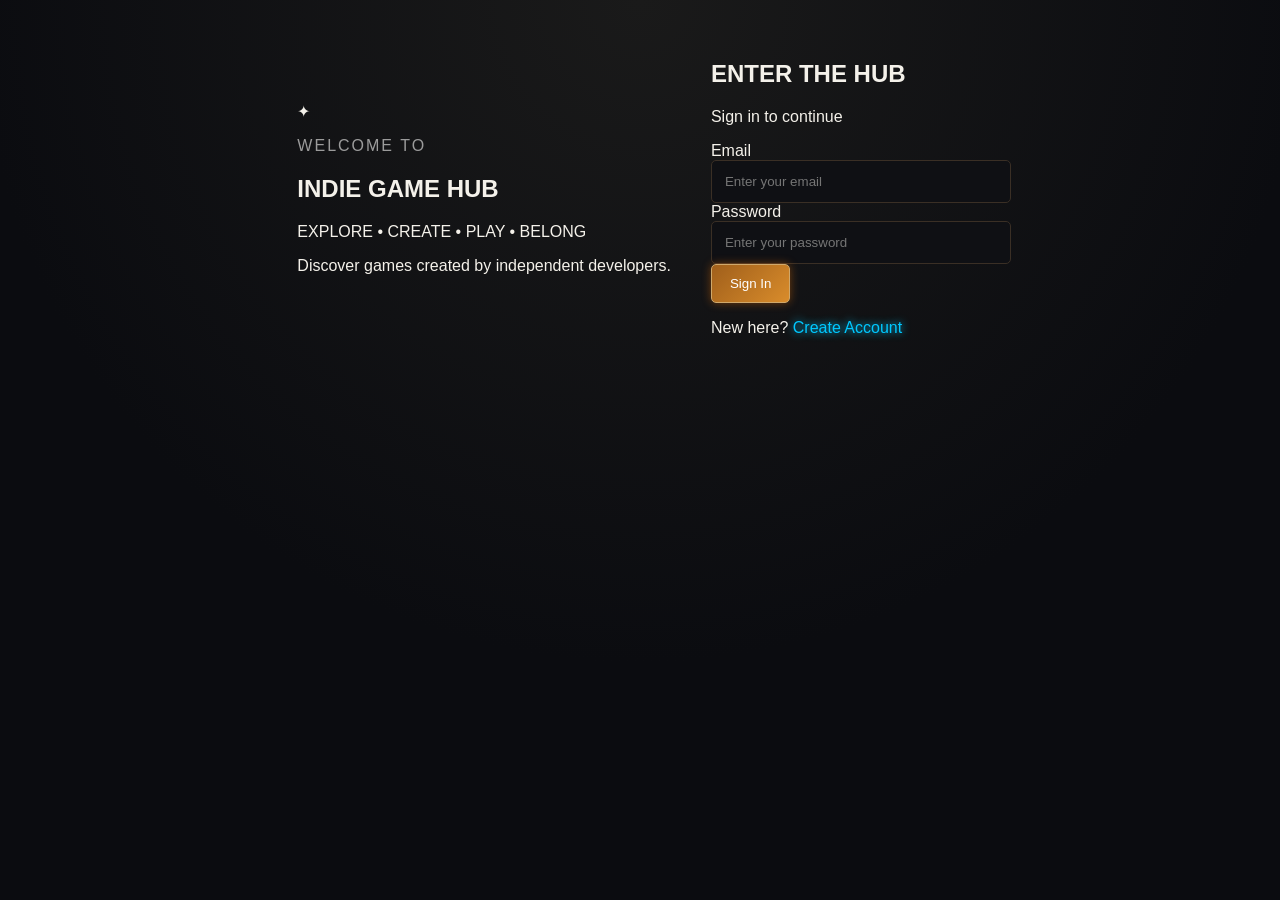
<file: GameForge-main/public/index.html>
<!DOCTYPE html>
<html lang="en">
<head>
  <meta charset="UTF-8">
  <meta name="viewport" content="width=device-width, initial-scale=1.0">
  <title>GameForge| Login</title>
  <link rel="stylesheet" href="assets/css/style.css">
</head>

<body class="login-page">

  <main class="login-container">

    <!-- Brand Section -->
    <section class="login-brand">
      <div class="compass-placeholder">✦</div>

      <p class="small-heading">WELCOME TO</p>
      <h1>INDIE GAME HUB</h1>

      <p class="tagline">EXPLORE • CREATE • PLAY • BELONG</p>
      <div class="gold-line"></div>

      <p>Discover games created by independent developers.</p>
    </section>

    <!-- Login Panel -->
    <section class="login-panel">
      <h2>ENTER THE HUB</h2>
      <p class="muted">Sign in to continue</p>

      <form action="games.html">
        <div class="form-group">
          <label>Email</label>
          <input type="email" required placeholder="Enter your email">
        </div>

        <div class="form-group">
          <label>Password</label>
          <input type="password" required placeholder="Enter your password">
        </div>

        <button class="primary-btn" type="submit">Sign In</button>
      </form>

      <div class="gold-line"></div>

      <p>
        New here?
        <a class="text-link" href="register.html">Create Account</a>
      </p>
    </section>

  </main>

</body>
</html>
</file>
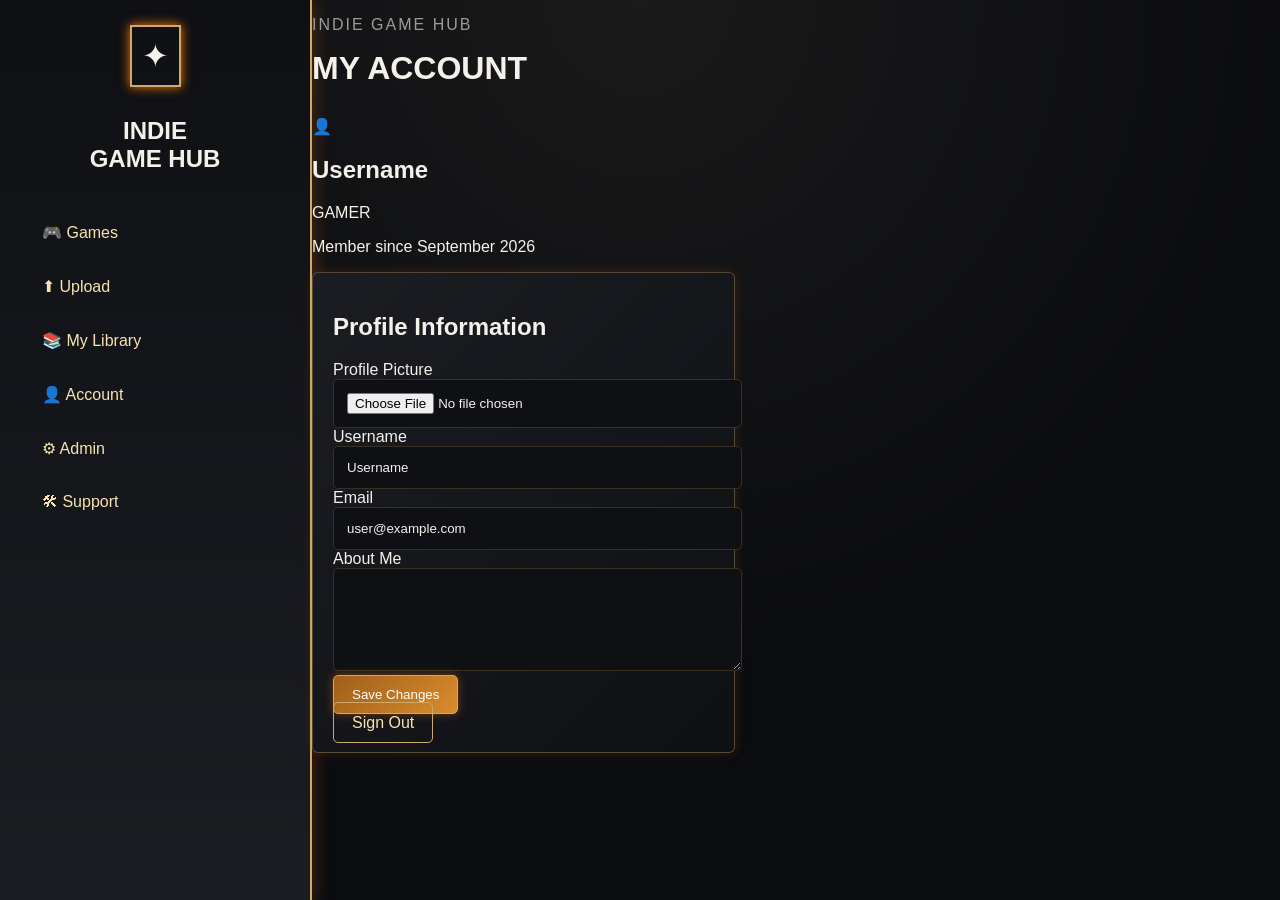
<file: GameForge-main/public/pages/account.html>
<!DOCTYPE html>
<html lang="en"><head><meta charset="UTF-8"><meta name="viewport" content="width=device-width,initial-scale=1.0">
<title>GameForge | Account</title>
<link rel="stylesheet" href="../assets/css/style.css"></head>
<body><div class="site-layout">
<aside class="sidebar">
  <div class="sidebar-logo"><div class="mini-compass">✦</div><h2>INDIE<br>GAME HUB</h2></div>
  <nav class="sidebar-nav">
    <a href="games.html">🎮 Games</a>
    <a href="upload.html">⬆ Upload</a>
    <a href="library.html">📚 My Library</a>
    <a href="account.html">👤 Account</a>
    <a href="admin.html">⚙ Admin</a>
    <a href="support.html">🛠 Support</a>
  </nav>
</aside>
<main class="main-content">
<header class="page-header"><div><p class="small-heading">INDIE GAME HUB</p><h1>MY ACCOUNT</h1></div></header>
<section class="profile-layout"><aside class="profile-card"><div class="large-profile-picture">👤</div><h2>Username</h2><span class="badge">GAMER</span><p class="muted">Member since September 2026</p></aside>
<section class="content-panel"><h2>Profile Information</h2><form><div class="form-group"><label>Profile Picture</label><input type="file" accept="image/*"></div>
<div class="form-group"><label>Username</label><input value="Username"></div><div class="form-group"><label>Email</label><input type="email" value="user@example.com"></div>
<div class="form-group"><label>About Me</label><textarea rows="5"></textarea></div><button class="primary-btn">Save Changes</button></form>
<div class="gold-line"></div><a class="secondary-btn" href="index.html">Sign Out</a></section></section></main></div></body></html>
</file>
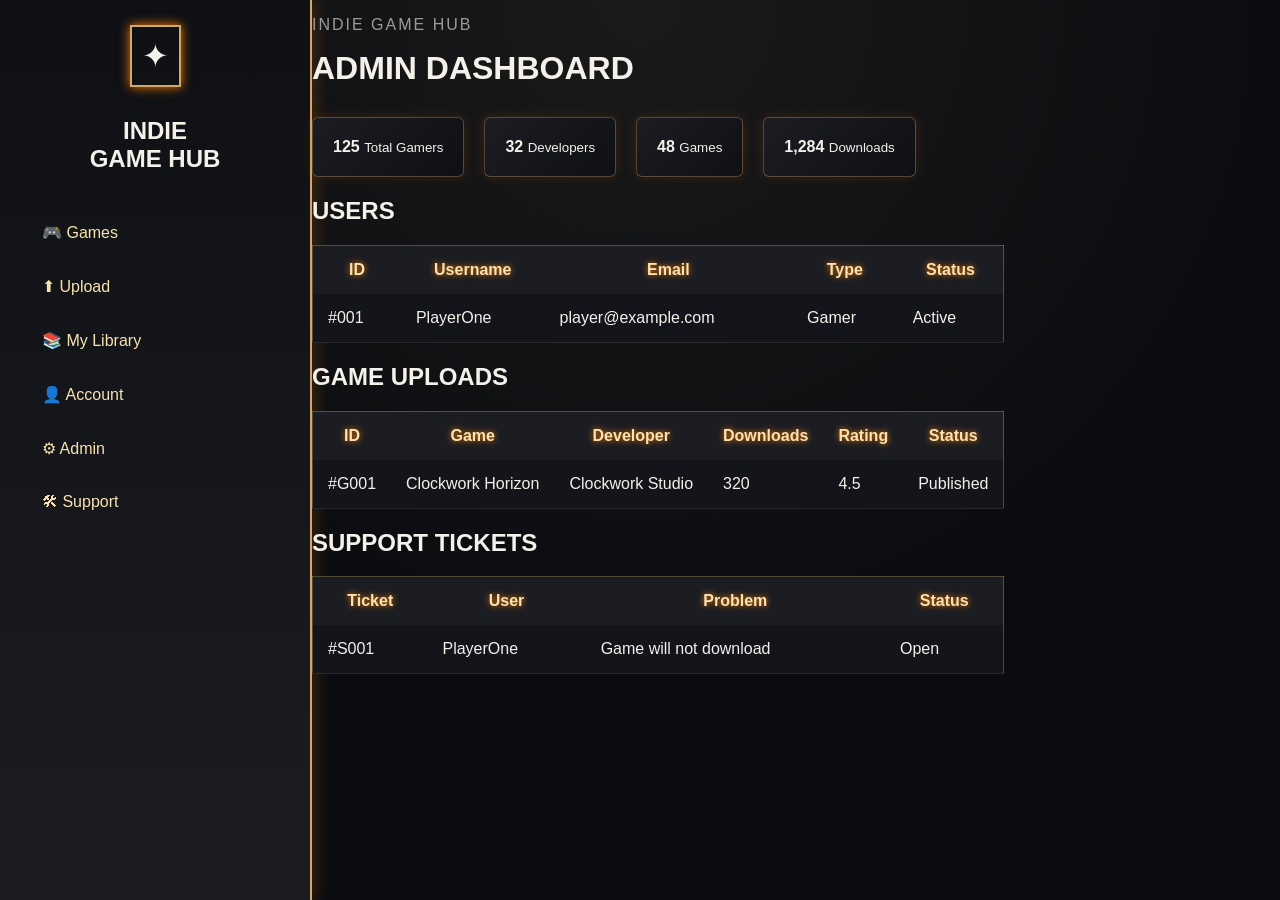
<file: GameForge-main/public/pages/admin.html>
<!DOCTYPE html>
<html lang="en">
<head>
  <meta charset="UTF-8">
  <meta name="viewport" content="width=device-width, initial-scale=1.0">
  <title>GameForge| Admin</title>
  <link rel="stylesheet" href="../assets/css/style.css">
</head>

<body>
  <div class="site-layout">

    <!-- Sidebar -->
    <aside class="sidebar">
      <div class="sidebar-logo">
        <div class="mini-compass">✦</div>
        <h2>INDIE<br>GAME HUB</h2>
      </div>

      <nav class="sidebar-nav">
        <a href="games.html">🎮 Games</a>
        <a href="upload.html">⬆ Upload</a>
        <a href="library.html">📚 My Library</a>
        <a href="account.html">👤 Account</a>
        <a href="admin.html">⚙ Admin</a>
        <a href="support.html">🛠 Support</a>
      </nav>
    </aside>

    <!-- Main Content -->
    <main class="main-content">

      <!-- Header -->
      <header class="page-header">
        <div>
          <p class="small-heading">INDIE GAME HUB</p>
          <h1>ADMIN DASHBOARD</h1>
        </div>
      </header>

      <!-- Stats -->
      <section class="stats four">
        <div>
          <b>125</b>
          <small>Total Gamers</small>
        </div>
        <div>
          <b>32</b>
          <small>Developers</small>
        </div>
        <div>
          <b>48</b>
          <small>Games</small>
        </div>
        <div>
          <b>1,284</b>
          <small>Downloads</small>
        </div>
      </section>

      <!-- Users Table -->
      <h2 class="section-title">USERS</h2>
      <div class="table-container">
        <table>
          <tr>
            <th>ID</th>
            <th>Username</th>
            <th>Email</th>
            <th>Type</th>
            <th>Status</th>
          </tr>
          <tr>
            <td>#001</td>
            <td>PlayerOne</td>
            <td>player@example.com</td>
            <td>Gamer</td>
            <td>Active</td>
          </tr>
        </table>
      </div>

      <!-- Game Uploads Table -->
      <h2 class="section-title">GAME UPLOADS</h2>
      <div class="table-container">
        <table>
          <tr>
            <th>ID</th>
            <th>Game</th>
            <th>Developer</th>
            <th>Downloads</th>
            <th>Rating</th>
            <th>Status</th>
          </tr>
          <tr>
            <td>#G001</td>
            <td>Clockwork Horizon</td>
            <td>Clockwork Studio</td>
            <td>320</td>
            <td>4.5</td>
            <td>Published</td>
          </tr>
        </table>
      </div>

      <!-- Support Tickets Table -->
      <h2 class="section-title">SUPPORT TICKETS</h2>
      <div class="table-container">
        <table>
          <tr>
            <th>Ticket</th>
            <th>User</th>
            <th>Problem</th>
            <th>Status</th>
          </tr>
          <tr>
            <td>#S001</td>
            <td>PlayerOne</td>
            <td>Game will not download</td>
            <td>Open</td>
          </tr>
        </table>
      </div>

    </main>
  </div>
</body>
</html>
</file>
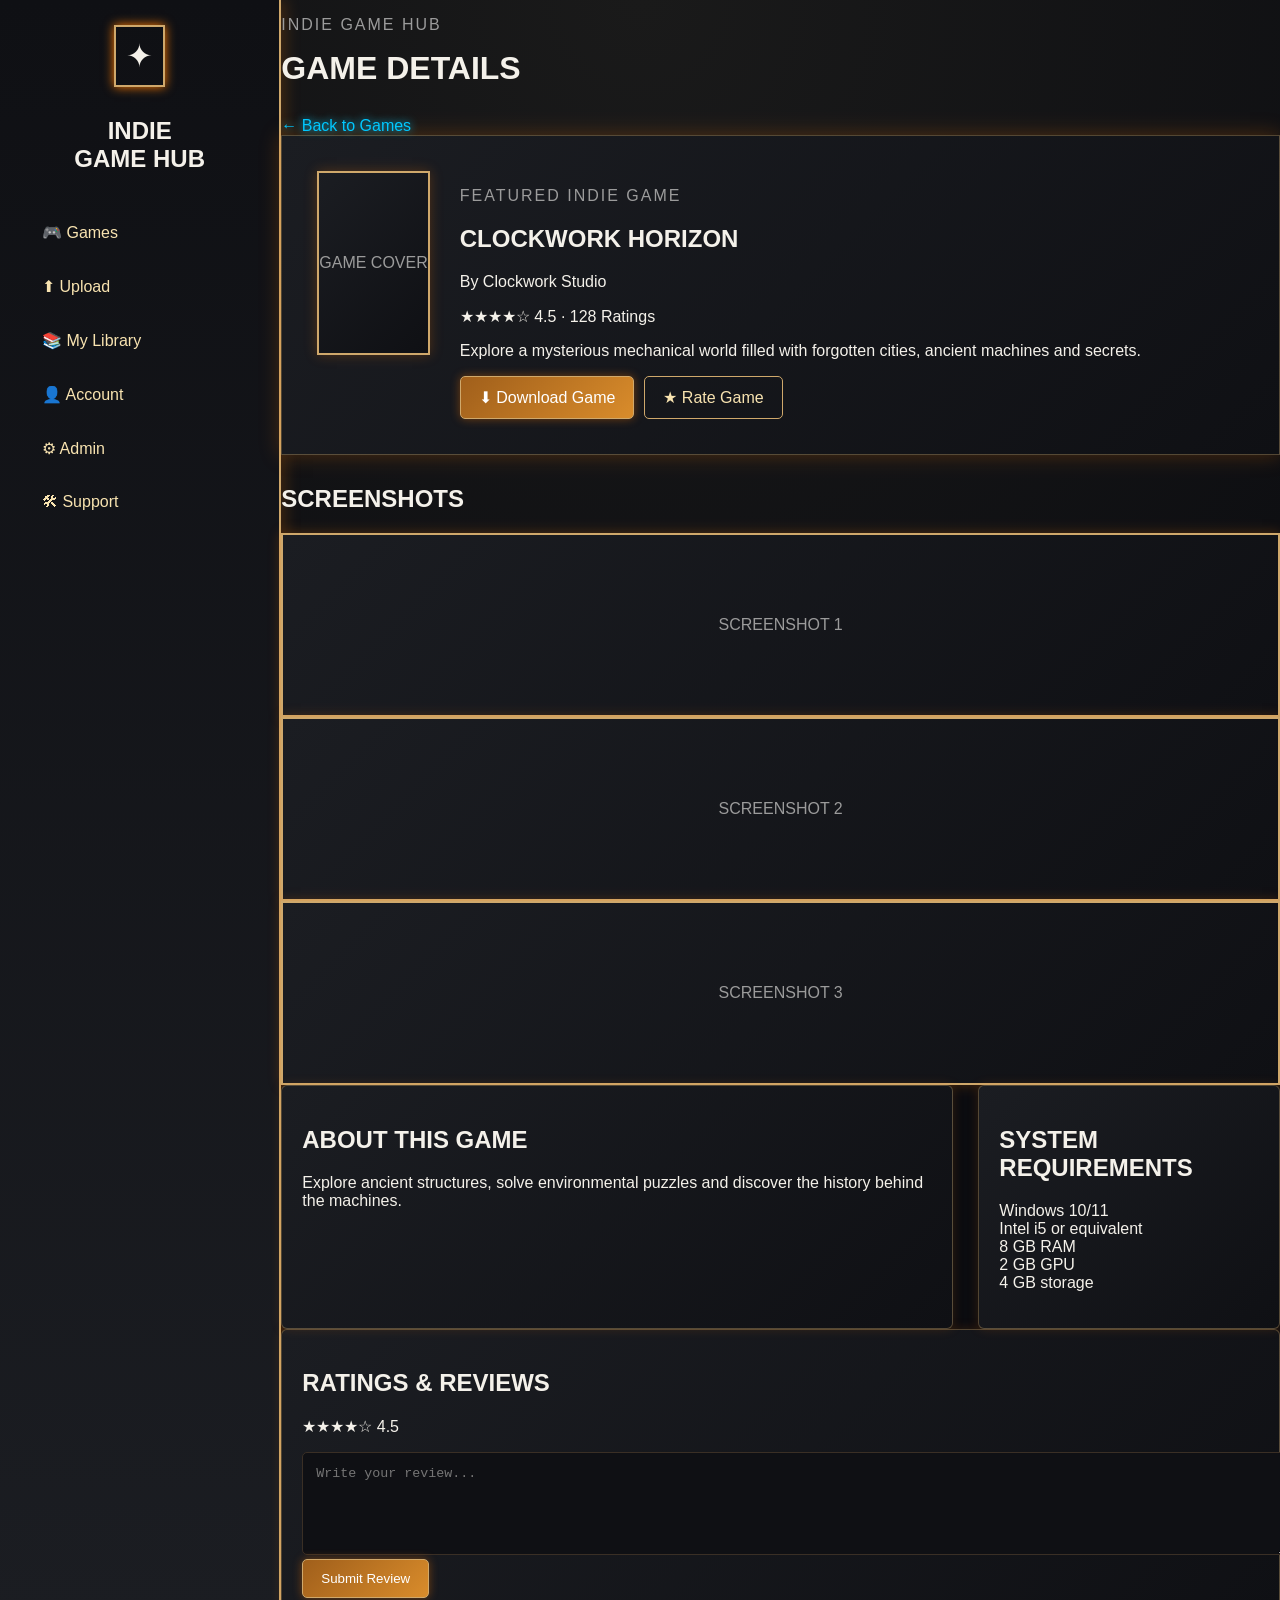
<file: GameForge-main/public/pages/game-details.html>
<!DOCTYPE html>
<html lang="en">
<head>
  <meta charset="UTF-8">
  <meta name="viewport" content="width=device-width, initial-scale=1.0">
  <title>GameForge | Game Details</title>
  <link rel="stylesheet" href="../assets/css/style.css">
</head>

<body>
  <div class="site-layout">

    <!-- Sidebar -->
    <aside class="sidebar">
      <div class="sidebar-logo">
        <div class="mini-compass">✦</div>
        <h2>INDIE<br>GAME HUB</h2>
      </div>

      <nav class="sidebar-nav">
        <a href="games.html">🎮 Games</a>
        <a href="upload.html">⬆ Upload</a>
        <a href="library.html">📚 My Library</a>
        <a href="account.html">👤 Account</a>
        <a href="admin.html">⚙ Admin</a>
        <a href="support.html">🛠 Support</a>
      </nav>
    </aside>

    <!-- Main Content -->
    <main class="main-content">

      <!-- Header -->
      <header class="page-header">
        <div>
          <p class="small-heading">INDIE GAME HUB</p>
          <h1>GAME DETAILS</h1>
        </div>
      </header>

      <!-- Back Link -->
      <a class="text-link" href="games.html">← Back to Games</a>

      <!-- Game Hero -->
      <section class="game-detail-hero">
        <div class="detail-cover">GAME COVER</div>

        <div>
          <p class="small-heading">FEATURED INDIE GAME</p>
          <h1>CLOCKWORK HORIZON</h1>
          <p class="muted">By Clockwork Studio</p>
          <p class="rating">★★★★☆ 4.5 · 128 Ratings</p>

          <p>
            Explore a mysterious mechanical world filled with forgotten cities,
            ancient machines and secrets.
          </p>

          <div class="actions">
            <a class="primary-btn" href="#">⬇ Download Game</a>
            <a class="secondary-btn" href="#reviews">★ Rate Game</a>
          </div>
        </div>
      </section>

      <!-- Screenshots -->
      <h2 class="section-title">SCREENSHOTS</h2>
      <div class="screenshot-grid">
        <div>SCREENSHOT 1</div>
        <div>SCREENSHOT 2</div>
        <div>SCREENSHOT 3</div>
      </div>

      <!-- Details Columns -->
      <section class="detail-columns">

        <article class="content-panel">
          <h2>ABOUT THIS GAME</h2>
          <p>
            Explore ancient structures, solve environmental puzzles and discover
            the history behind the machines.
          </p>
        </article>

        <article class="content-panel">
          <h2>SYSTEM REQUIREMENTS</h2>
          <p>
            Windows 10/11<br>
            Intel i5 or equivalent<br>
            8 GB RAM<br>
            2 GB GPU<br>
            4 GB storage
          </p>
        </article>

      </section>

      <!-- Reviews -->
      <section id="reviews" class="content-panel">
        <h2>RATINGS & REVIEWS</h2>
        <p class="rating big">★★★★☆ 4.5</p>

        <textarea rows="5" placeholder="Write your review..."></textarea>
        <br>

        <button class="primary-btn">Submit Review</button>
      </section>

    </main>
  </div>
</body>
</html>
</file>
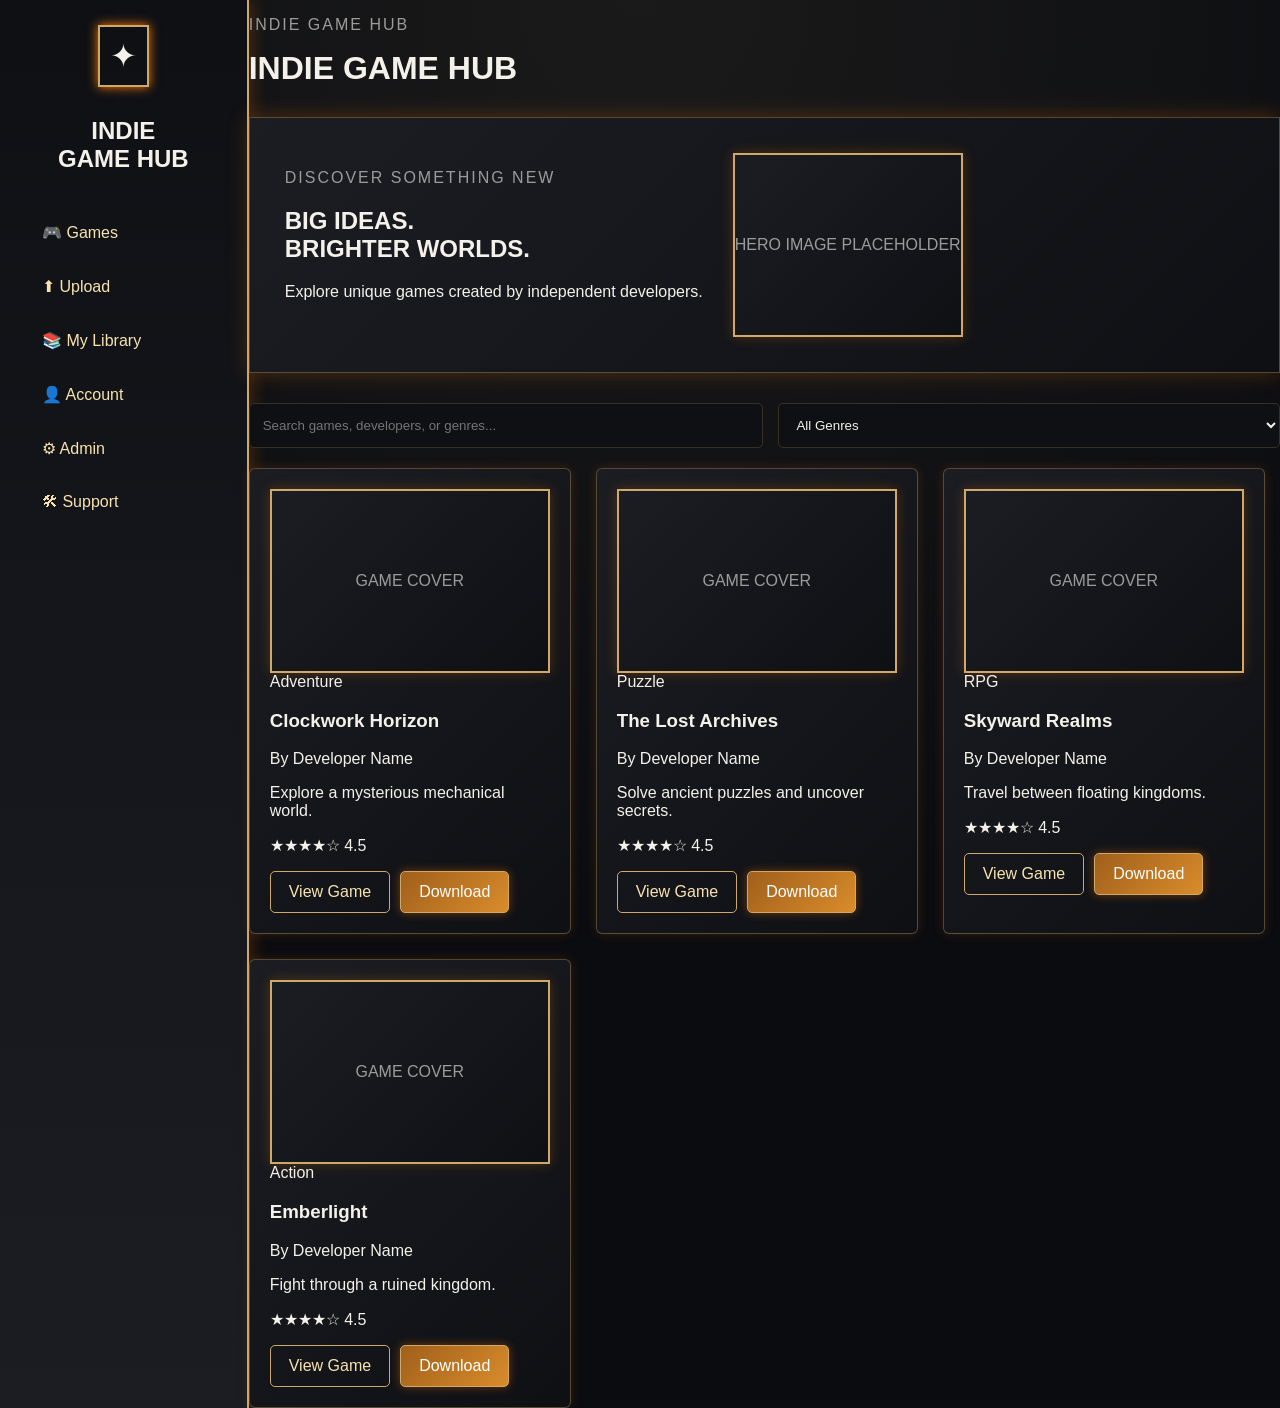
<file: GameForge-main/public/pages/games.html>
<!DOCTYPE html>
<html lang="en">
<head>
  <meta charset="UTF-8">
  <meta name="viewport" content="width=device-width, initial-scale=1.0">
  <title>GameForge | Games</title>
  <link rel="stylesheet" href="../assets/css/style.css">
</head>

<body>
  <div class="site-layout">

    <!-- Sidebar -->
    <aside class="sidebar">
      <div class="sidebar-logo">
        <div class="mini-compass">✦</div>
        <h2>INDIE<br>GAME HUB</h2>
      </div>

      <nav class="sidebar-nav">
        <a href="games.html">🎮 Games</a>
        <a href="upload.html">⬆ Upload</a>
        <a href="library.html">📚 My Library</a>
        <a href="account.html">👤 Account</a>
        <a href="admin.html">⚙ Admin</a>
        <a href="support.html">🛠 Support</a>
      </nav>
    </aside>

    <!-- Main Content -->
    <main class="main-content">

      <!-- Header -->
      <header class="page-header">
        <div>
          <p class="small-heading">INDIE GAME HUB</p>
          <h1>INDIE GAME HUB</h1>
        </div>
      </header>

      <!-- Hero Section -->
      <section class="hero-section">
        <div>
          <p class="small-heading">DISCOVER SOMETHING NEW</p>
          <h2>BIG IDEAS.<br>BRIGHTER WORLDS.</h2>
          <p>Explore unique games created by independent developers.</p>
        </div>

        <div class="placeholder">
          HERO IMAGE PLACEHOLDER
        </div>
      </section>

      <!-- Toolbar -->
      <div class="toolbar">
        <input class="search" placeholder="Search games, developers, or genres...">
        <select>
          <option>All Genres</option>
          <option>Action</option>
          <option>Adventure</option>
          <option>RPG</option>
        </select>
      </div>

      <!-- Game Grid -->
      <section class="game-grid">

        <!-- Game Card 1 -->
        <article class="game-card">
          <div class="game-image">GAME COVER</div>

          <div class="card-body">
            <span class="game-genre">Adventure</span>
            <h3>Clockwork Horizon</h3>
            <p class="muted">By Developer Name</p>
            <p>Explore a mysterious mechanical world.</p>
            <p class="rating">★★★★☆ 4.5</p>

            <div class="actions">
              <a class="secondary-btn" href="game-details.html">View Game</a>
              <a class="primary-btn" href="#">Download</a>
            </div>
          </div>
        </article>

        <!-- Game Card 2 -->
        <article class="game-card">
          <div class="game-image">GAME COVER</div>

          <div class="card-body">
            <span class="game-genre">Puzzle</span>
            <h3>The Lost Archives</h3>
            <p class="muted">By Developer Name</p>
            <p>Solve ancient puzzles and uncover secrets.</p>
            <p class="rating">★★★★☆ 4.5</p>

            <div class="actions">
              <a class="secondary-btn" href="game-details.html">View Game</a>
              <a class="primary-btn" href="#">Download</a>
            </div>
          </div>
        </article>

        <!-- Game Card 3 -->
        <article class="game-card">
          <div class="game-image">GAME COVER</div>

          <div class="card-body">
            <span class="game-genre">RPG</span>
            <h3>Skyward Realms</h3>
            <p class="muted">By Developer Name</p>
            <p>Travel between floating kingdoms.</p>
            <p class="rating">★★★★☆ 4.5</p>

            <div class="actions">
              <a class="secondary-btn" href="game-details.html">View Game</a>
              <a class="primary-btn" href="#">Download</a>
            </div>
          </div>
        </article>

        <!-- Game Card 4 -->
        <article class="game-card">
          <div class="game-image">GAME COVER</div>

          <div class="card-body">
            <span class="game-genre">Action</span>
            <h3>Emberlight</h3>
            <p class="muted">By Developer Name</p>
            <p>Fight through a ruined kingdom.</p>
            <p class="rating">★★★★☆ 4.5</p>

            <div class="actions">
              <a class="secondary-btn" href="game-details.html">View Game</a>
              <a class="primary-btn" href="#">Download</a>
            </div>
          </div>
        </article>

      </section>

    </main>
  </div>
</body>
</html>
</file>
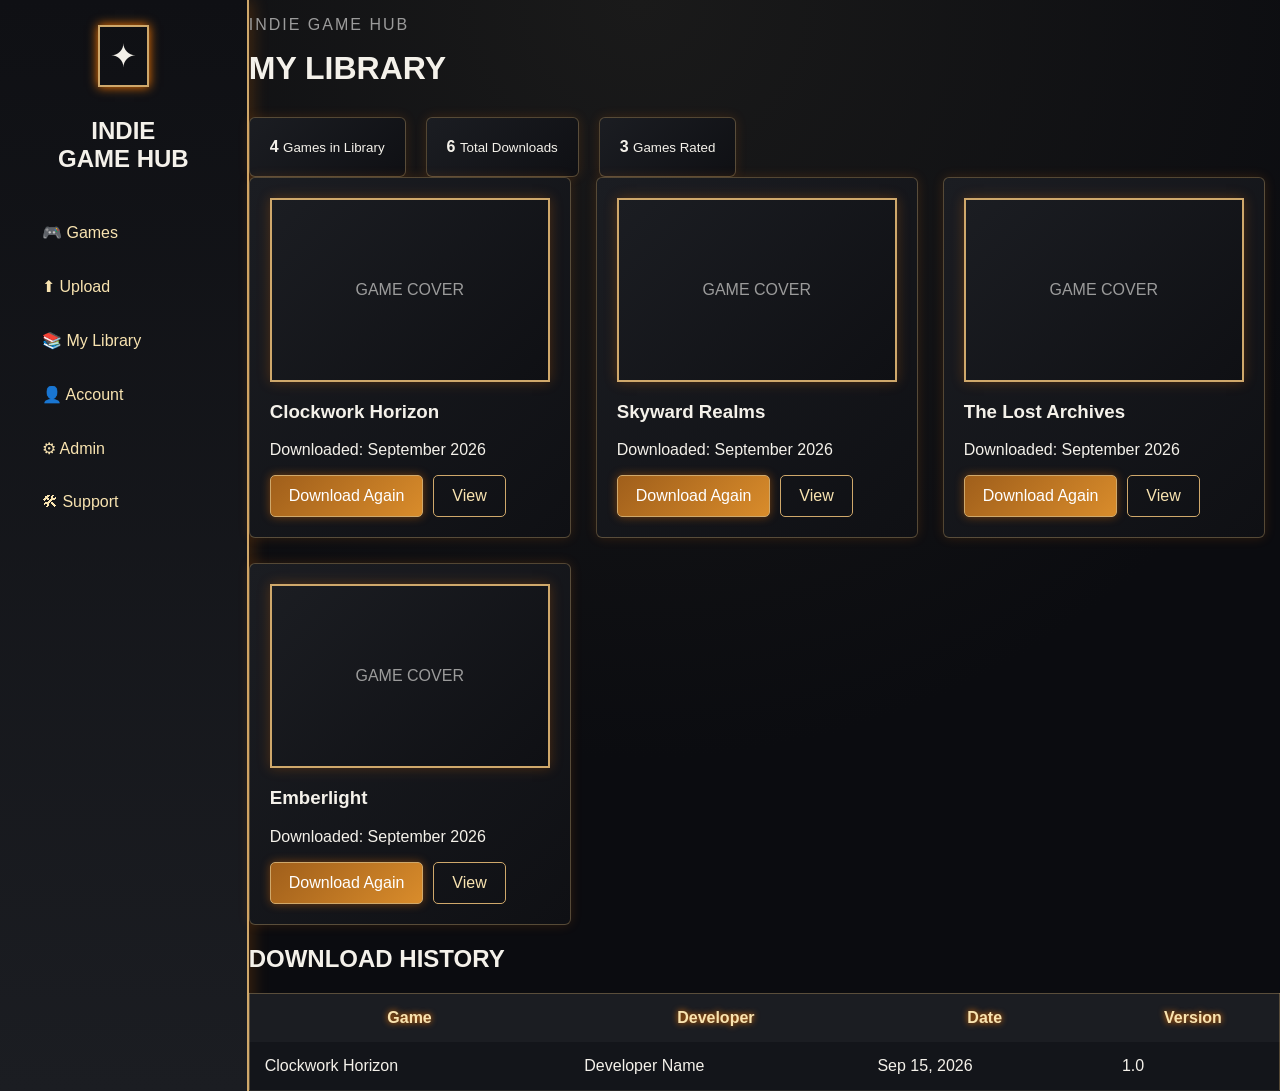
<file: GameForge-main/public/pages/library.html>
<!DOCTYPE html>
<html lang="en">
<head>
  <meta charset="UTF-8">
  <meta name="viewport" content="width=device-width, initial-scale=1.0">
  <title>GameForge | Library</title>
  <link rel="stylesheet" href="../assets/css/style.css">
</head>

<body>
  <div class="site-layout">

    <!-- Sidebar -->
    <aside class="sidebar">
      <div class="sidebar-logo">
        <div class="mini-compass">✦</div>
        <h2>INDIE<br>GAME HUB</h2>
      </div>

      <nav class="sidebar-nav">
        <a href="games.html">🎮 Games</a>
        <a href="upload.html">⬆ Upload</a>
        <a href="library.html">📚 My Library</a>
        <a href="account.html">👤 Account</a>
        <a href="admin.html">⚙ Admin</a>
        <a href="support.html">🛠 Support</a>
      </nav>
    </aside>

    <!-- Main Content -->
    <main class="main-content">

      <!-- Header -->
      <header class="page-header">
        <div>
          <p class="small-heading">INDIE GAME HUB</p>
          <h1>MY LIBRARY</h1>
        </div>
      </header>

      <!-- Stats -->
      <section class="stats">
        <div>
          <b>4</b>
          <small>Games in Library</small>
        </div>
        <div>
          <b>6</b>
          <small>Total Downloads</small>
        </div>
        <div>
          <b>3</b>
          <small>Games Rated</small>
        </div>
      </section>

      <!-- Library Game Grid -->
      <section class="game-grid">

        <!-- Game 1 -->
        <article class="game-card">
          <div class="game-image">GAME COVER</div>
          <div class="card-body">
            <h3>Clockwork Horizon</h3>
            <p class="muted">Downloaded: September 2026</p>
            <div class="actions">
              <a class="primary-btn" href="#">Download Again</a>
              <a class="secondary-btn" href="game-details.html">View</a>
            </div>
          </div>
        </article>

        <!-- Game 2 -->
        <article class="game-card">
          <div class="game-image">GAME COVER</div>
          <div class="card-body">
            <h3>Skyward Realms</h3>
            <p class="muted">Downloaded: September 2026</p>
            <div class="actions">
              <a class="primary-btn" href="#">Download Again</a>
              <a class="secondary-btn" href="game-details.html">View</a>
            </div>
          </div>
        </article>

        <!-- Game 3 -->
        <article class="game-card">
          <div class="game-image">GAME COVER</div>
          <div class="card-body">
            <h3>The Lost Archives</h3>
            <p class="muted">Downloaded: September 2026</p>
            <div class="actions">
              <a class="primary-btn" href="#">Download Again</a>
              <a class="secondary-btn" href="game-details.html">View</a>
            </div>
          </div>
        </article>

        <!-- Game 4 -->
        <article class="game-card">
          <div class="game-image">GAME COVER</div>
          <div class="card-body">
            <h3>Emberlight</h3>
            <p class="muted">Downloaded: September 2026</p>
            <div class="actions">
              <a class="primary-btn" href="#">Download Again</a>
              <a class="secondary-btn" href="game-details.html">View</a>
            </div>
          </div>
        </article>

      </section>

      <!-- Download History -->
      <h2 class="section-title">DOWNLOAD HISTORY</h2>

      <div class="table-container">
        <table>
          <tr>
            <th>Game</th>
            <th>Developer</th>
            <th>Date</th>
            <th>Version</th>
          </tr>

          <tr>
            <td>Clockwork Horizon</td>
            <td>Developer Name</td>
            <td>Sep 15, 2026</td>
            <td>1.0</td>
          </tr>
        </table>
      </div>

    </main>
  </div>
</body>
</html>
</file>
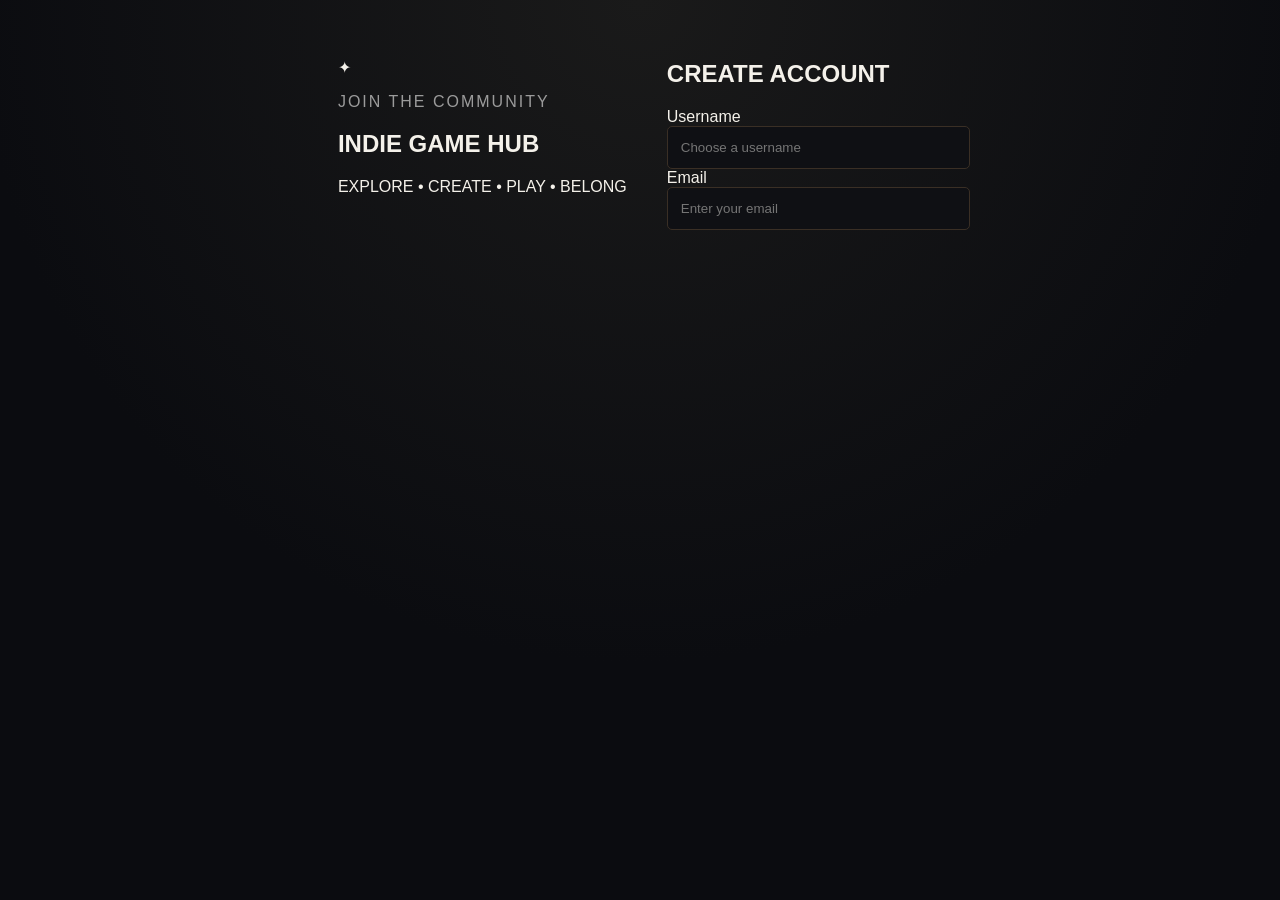
<file: GameForge-main/public/pages/register.html>
<!DOCTYPE html>
<html lang="en">
<head>
  <meta charset="UTF-8">
  <meta name="viewport" content="width=device-width, initial-scale=1.0">
  <title>GameForge | Register</title>
  <link rel="stylesheet" href="../assets/css/style.css">
</head>

<body class="login-page">

  <main class="login-container">

    <!-- Brand Section -->
    <section class="login-brand">
      <div class="compass-placeholder">✦</div>

      <p class="small-heading">JOIN THE COMMUNITY</p>
      <h1>INDIE GAME HUB</h1>
      <p class="tagline">EXPLORE • CREATE • PLAY • BELONG</p>
    </section>

    <!-- Registration Form -->
    <section class="login-panel">
      <h2>CREATE ACCOUNT</h2>

      <form>

        <div class="form-group">
          <label>Username</label>
          <input required placeholder="Choose a username">
        </div>

        <div class="form-group">
          <label>Email</label>
          <input type="email" required placeholder="Enter your email">
</file>
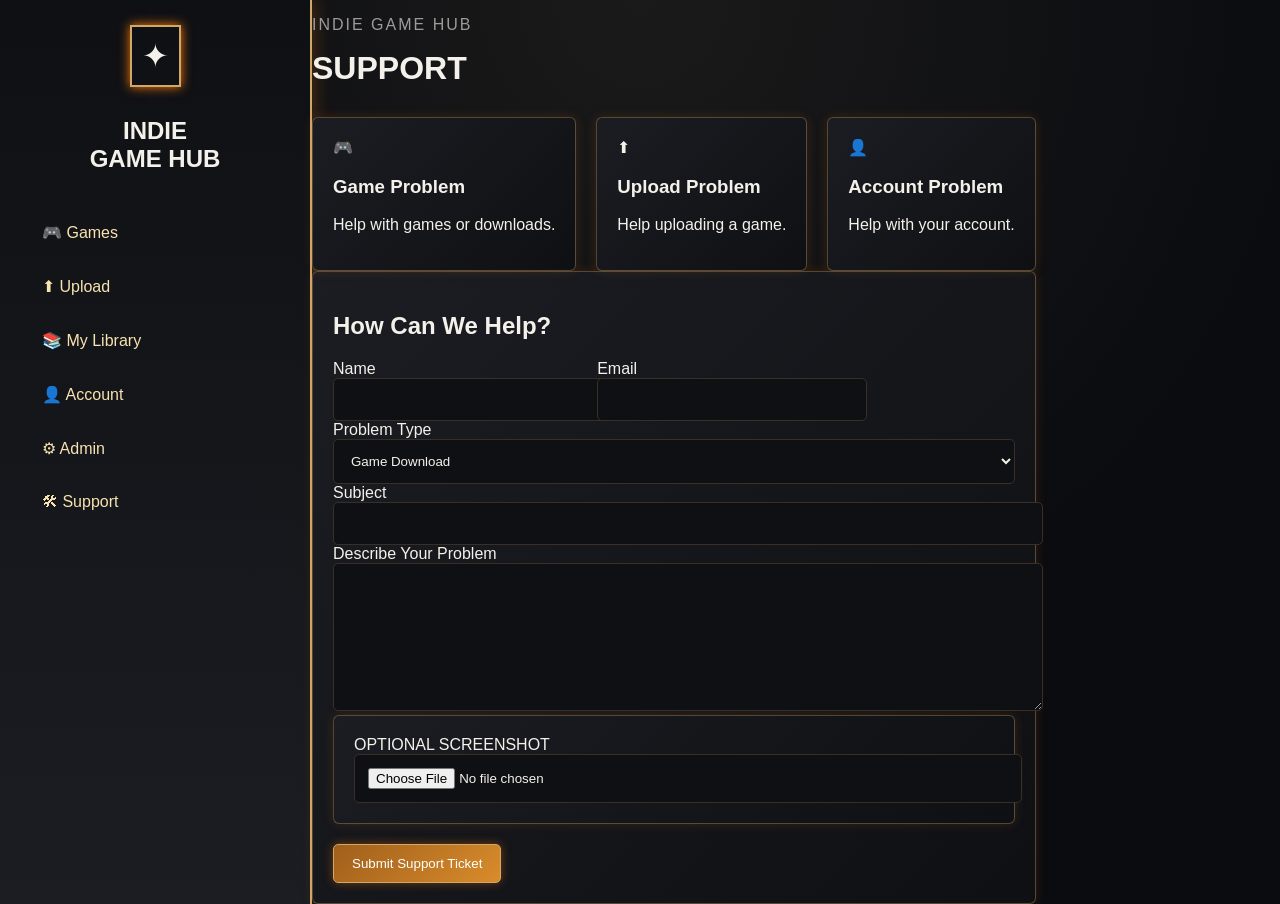
<file: GameForge-main/public/pages/support.html>
<!DOCTYPE html>
<html lang="en">
<head>
  <meta charset="UTF-8">
  <meta name="viewport" content="width=device-width, initial-scale=1.0">
  <title>GameForge | Support</title>
  <link rel="stylesheet" href="../assets/css/style.css">
</head>

<body>
  <div class="site-layout">

    <!-- Sidebar -->
    <aside class="sidebar">
      <div class="sidebar-logo">
        <div class="mini-compass">✦</div>
        <h2>INDIE<br>GAME HUB</h2>
      </div>

      <nav class="sidebar-nav">
        <a href="games.html">🎮 Games</a>
        <a href="upload.html">⬆ Upload</a>
        <a href="library.html">📚 My Library</a>
        <a href="account.html">👤 Account</a>
        <a href="admin.html">⚙ Admin</a>
        <a href="support.html">🛠 Support</a>
      </nav>
    </aside>

    <!-- Main Content -->
    <main class="main-content">

      <!-- Header -->
      <header class="page-header">
        <div>
          <p class="small-heading">INDIE GAME HUB</p>
          <h1>SUPPORT</h1>
        </div>
      </header>

      <!-- Support Options -->
      <section class="support-options">
        <div>
          🎮
          <h3>Game Problem</h3>
          <p>Help with games or downloads.</p>
        </div>

        <div>
          ⬆
          <h3>Upload Problem</h3>
          <p>Help uploading a game.</p>
        </div>

        <div>
          👤
          <h3>Account Problem</h3>
          <p>Help with your account.</p>
        </div>
      </section>

      <!-- Support Form -->
      <section class="content-panel">
        <h2>How Can We Help?</h2>

        <form>

          <!-- Name + Email -->
          <div class="form-row">
            <div class="form-group">
              <label>Name</label>
              <input required>
            </div>

            <div class="form-group">
              <label>Email</label>
              <input type="email" required>
            </div>
          </div>

          <!-- Problem Type -->
          <div class="form-group">
            <label>Problem Type</label>
            <select>
              <option>Game Download</option>
              <option>Game Upload</option>
              <option>Account</option>
              <option>Other</option>
            </select>
          </div>

          <!-- Subject -->
          <div class="form-group">
            <label>Subject</label>
            <input required>
          </div>

          <!-- Description -->
          <div class="form-group">
            <label>Describe Your Problem</label>
            <textarea rows="8" required></textarea>
          </div>

          <!-- Optional Screenshot -->
          <div class="upload-box">
            OPTIONAL SCREENSHOT
            <input type="file" accept="image/*">
          </div>

          <button class="primary-btn">Submit Support Ticket</button>

        </form>
      </section>

    </main>
  </div>
</body>
</html>
</file>
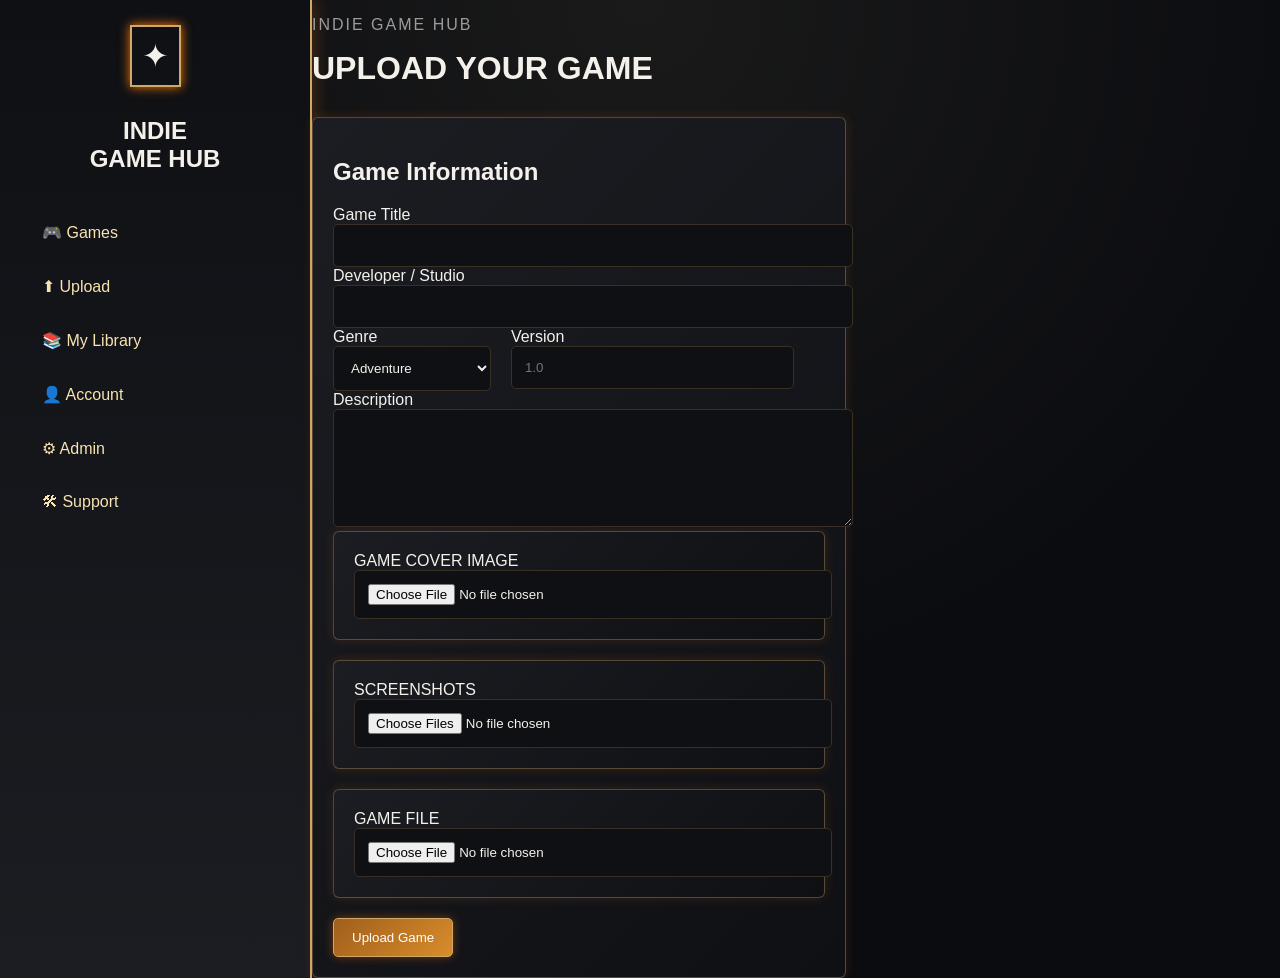
<file: GameForge-main/public/pages/upload.html>
<!DOCTYPE html>
<html lang="en">
<head>
  <meta charset="UTF-8">
  <meta name="viewport" content="width=device-width, initial-scale=1.0">
  <title>GameForge | Upload</title>
  <link rel="stylesheet" href="../assets/css/style.css">
</head>

<body>
  <div class="site-layout">

    <!-- Sidebar -->
    <aside class="sidebar">
      <div class="sidebar-logo">
        <div class="mini-compass">✦</div>
        <h2>INDIE<br>GAME HUB</h2>
      </div>

      <nav class="sidebar-nav">
        <a href="games.html">🎮 Games</a>
        <a href="upload.html">⬆ Upload</a>
        <a href="library.html">📚 My Library</a>
        <a href="account.html">👤 Account</a>
        <a href="admin.html">⚙ Admin</a>
        <a href="support.html">🛠 Support</a>
      </nav>
    </aside>

    <!-- Main Content -->
    <main class="main-content">

      <!-- Header -->
      <header class="page-header">
        <div>
          <p class="small-heading">INDIE GAME HUB</p>
          <h1>UPLOAD YOUR GAME</h1>
        </div>
      </header>

      <!-- Upload Form -->
      <section class="content-panel">
        <h2>Game Information</h2>

        <form>

          <!-- Title + Developer -->
          <div class="form-group">
            <label>Game Title</label>
            <input required>
          </div>

          <div class="form-group">
            <label>Developer / Studio</label>
            <input required>
          </div>

          <!-- Genre + Version -->
          <div class="form-row">
            <div class="form-group">
              <label>Genre</label>
              <select>
                <option>Adventure</option>
                <option>Action</option>
                <option>RPG</option>
              </select>
            </div>

            <div class="form-group">
              <label>Version</label>
              <input placeholder="1.0">
            </div>
          </div>

          <!-- Description -->
          <div class="form-group">
            <label>Description</label>
            <textarea rows="6"></textarea>
          </div>

          <!-- Upload Boxes -->
          <div class="upload-box">
            GAME COVER IMAGE
            <input type="file" accept="image/*">
          </div>

          <div class="upload-box">
            SCREENSHOTS
            <input type="file" multiple accept="image/*">
          </div>

          <div class="upload-box">
            GAME FILE
            <input type="file">
          </div>

          <button class="primary-btn">Upload Game</button>

        </form>
      </section>

    </main>
  </div>
</body>
</html>
</file>
<file: GameForge-main/public/assets/css/style.css>
/* ==========================================================
   STEAMPUNK + NEON GLOBAL THEME
   ========================================================== */

:root {
  --bg: #0b0c10;              /* Deep iron */
  --panel: #13151a;           /* Dark steel */
  --gold: #cfa86b;            /* Brass */
  --light: #f8e3b0;           /* Warm parchment */
  --neon: #ff7b00;            /* Orange neon glow */
  --neon-blue: #00c8ff;       /* Cyan neon accent */
  --text: #f4f1ea;            /* Soft ivory */
  --muted: #9b9b9b;           /* Steel gray */
  --border: rgba(207,168,107,.35); /* Brass glow */
}

/* ==========================================================
   GLOBAL
   ========================================================== */

body {
  background: radial-gradient(circle at top, #1a1a1a, #0b0c10 60%);
  color: var(--text);
  font-family: Arial, Helvetica, sans-serif;
  margin: 0;
  min-height: 100vh;
}

a {
  text-decoration: none;
}

/* ==========================================================
   FLEXBOX LAYOUT SYSTEM
   ========================================================== */

.site-layout {
  display: flex;
  min-height: 100vh;
}

.login-container {
  display: flex;
  gap: 40px;
  padding: 40px;
  justify-content: center;
  align-items: center;
}

.game-grid {
  display: flex;
  flex-wrap: wrap;
  gap: 25px;
}

.stats {
  display: flex;
  gap: 20px;
}

.support-options {
  display: flex;
  gap: 20px;
}

.detail-columns {
  display: flex;
  gap: 25px;
}

.toolbar {
  display: flex;
  gap: 15px;
  margin: 20px 0;
}

.actions {
  display: flex;
  gap: 10px;
  margin-top: 15px;
}

.form-row {
  display: flex;
  gap: 20px;
}

/* ==========================================================
   SIDEBAR
   ========================================================== */

.sidebar {
  width: 260px;
  background: linear-gradient(180deg, #0f1014, #1b1d22);
  border-right: 2px solid var(--gold);
  box-shadow: 4px 0 15px rgba(255, 123, 0, .2);
  padding: 25px;
}

.sidebar-logo {
  text-align: center;
  margin-bottom: 40px;
}

.sidebar-logo .mini-compass {
  font-size: 32px;
  padding: 10px;
  border: 2px solid var(--gold);
  display: inline-block;
  margin-bottom: 10px;
  box-shadow: 0 0 10px var(--neon);
}

.sidebar-nav {
  display: flex;
  flex-direction: column;
  gap: 15px;
}

.sidebar-nav a {
  color: var(--light);
  padding: 10px 15px;
  border-left: 2px solid transparent;
  transition: 0.2s;
}

.sidebar-nav a:hover {
  border-left: 2px solid var(--neon);
  color: var(--neon-blue);
}

/* ==========================================================
   HEADERS
   ========================================================== */

.page-header {
  margin-bottom: 30px;
}

.page-header h1 {
  margin: 0;
}

.small-heading {
  color: var(--muted);
  letter-spacing: 2px;
}

/* ==========================================================
   PANELS + CARDS
   ========================================================== */

.content-panel,
.game-card,
.upload-box,
.stats > div,
.support-options > div {
  background: linear-gradient(135deg, #1b1d22, #0f1014);
  border: 1px solid var(--border);
  box-shadow: 0 0 12px rgba(255, 123, 0, .15);
  border-radius: 6px;
  padding: 20px;
}

.game-card {
  width: 280px;
}

.upload-box {
  padding: 20px;
  margin-bottom: 20px;
}

/* ==========================================================
   HERO SECTIONS
   ========================================================== */

.hero-section,
.game-detail-hero {
  background: linear-gradient(135deg, #1b1d22, #0f1014);
  border: 1px solid var(--border);
  box-shadow: 0 0 20px rgba(255, 123, 0, .25);
  padding: 35px;
  margin-bottom: 30px;
  display: flex;
  gap: 30px;
}

/* ==========================================================
   IMAGES + FRAMES
   ========================================================== */

.game-image,
.detail-cover,
.screenshot-grid > div,
.placeholder {
  background: linear-gradient(135deg, #1b1d22, #0f1014);
  border: 2px solid var(--gold);
  box-shadow: 0 0 12px rgba(255, 123, 0, .25);
  display: grid;
  place-items: center;
  color: var(--muted);
  height: 180px;
}

/* ==========================================================
   BUTTONS
   ========================================================== */

.primary-btn {
  background: linear-gradient(135deg, #a05f1b, #d98c2b);
  border: 1px solid var(--gold);
  color: #fff;
  padding: 11px 18px;
  border-radius: 5px;
  cursor: pointer;
  box-shadow: 0 0 10px rgba(255, 123, 0, .4);
}

.primary-btn:hover {
  background: var(--neon);
  color: #111;
  box-shadow: 0 0 15px var(--neon);
}

.secondary-btn {
  border: 1px solid var(--gold);
  background: transparent;
  color: var(--light);
  padding: 11px 18px;
  border-radius: 5px;
  cursor: pointer;
}

.text-link {
  color: var(--neon-blue);
  text-shadow: 0 0 8px var(--neon-blue);
}

/* ==========================================================
   FORMS
   ========================================================== */

input,
select,
textarea {
  background: #0f1014;
  border: 1px solid #3a2f25;
  color: var(--text);
  padding: 13px;
  border-radius: 5px;
  width: 100%;
}

input:focus,
textarea:focus {
  border-color: var(--neon);
  box-shadow: 0 0 8px var(--neon);
}

/* ==========================================================
   TABLES
   ========================================================== */

table {
  background: #13151a;
  border: 1px solid var(--border);
  width: 100%;
  border-collapse: collapse;
}

th {
  background: #1b1d22;
  color: var(--light);
  text-shadow: 0 0 6px var(--neon);
  padding: 15px;
}

td {
  border-bottom: 1px solid #282828;
  padding: 15px;
}
</file>
